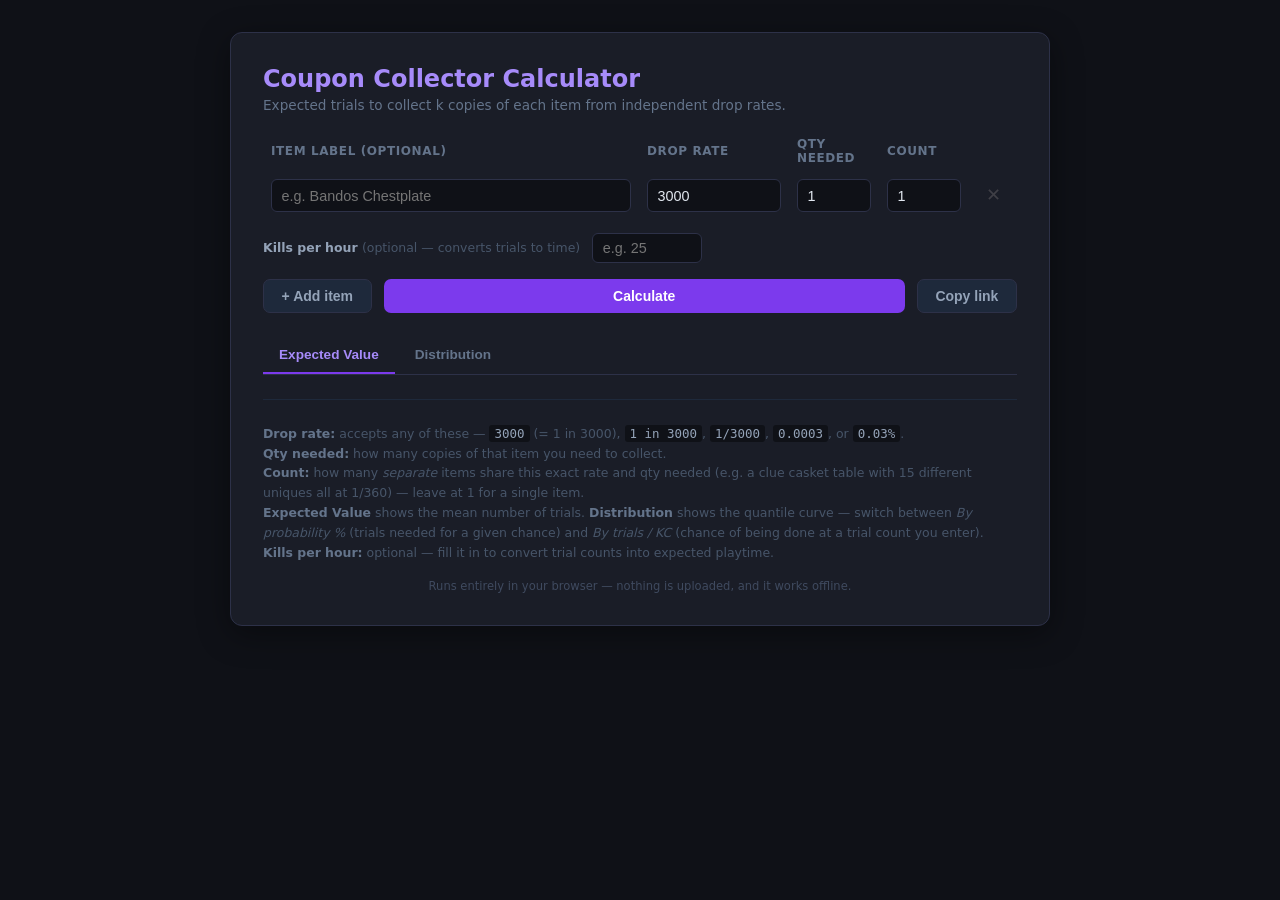
<file: index.html>
<!DOCTYPE html>
<html lang="en">
<head>
  <meta charset="UTF-8" />
  <meta name="viewport" content="width=device-width, initial-scale=1.0" />
  <title>Coupon Collector Calculator</title>
  <meta name="description" content="Expected trials and full distribution for collecting k copies of every item from independent drop rates. Runs entirely in your browser." />
  <link rel="icon" href="favicon.svg" type="image/svg+xml" />
  <link rel="stylesheet" href="assets/styles.css" />
</head>
<body>
  <div class="card">
    <h1>Coupon Collector Calculator</h1>
    <p class="subtitle">Expected trials to collect k copies of each item from independent drop rates.</p>

    <div class="table-scroll">
      <table class="items-table">
        <thead>
          <tr>
            <th>Item label (optional)</th>
            <th style="width:150px">Drop rate</th>
            <th style="width:90px">Qty needed</th>
            <th style="width:90px">Count</th>
            <th></th>
          </tr>
        </thead>
        <tbody id="itemsBody"></tbody>
      </table>
    </div>

    <div class="kph-row">
      <label for="kphInput">Kills per hour <span style="color:#475569;font-weight:400">(optional — converts trials to time)</span></label>
      <input type="text" id="kphInput" placeholder="e.g. 25" />
    </div>

    <div class="actions">
      <button class="btn btn-add" id="btnAdd">+ Add item</button>
      <button class="btn btn-calc" id="btnCalc">Calculate</button>
      <button class="btn btn-share" id="btnShare" title="Copy a link that reproduces this table">Copy link</button>
    </div>

    <div class="error-box" id="errorBox"></div>

    <div class="tabs">
      <button class="tab-btn active" data-tab="expected">Expected Value</button>
      <button class="tab-btn" data-tab="distribution">Distribution</button>
    </div>

    <div class="tab-panel active" data-tab="expected">
      <div class="result-box" id="resultBox">
        <div class="result-label">Expected trials</div>
        <div class="result-value" id="resultValue">—</div>
        <div class="time-sub" id="resultTime"></div>
        <div class="result-sub" id="resultSub"></div>
        <div class="warning-box" id="warningBox"></div>
      </div>
    </div>

    <div class="tab-panel" data-tab="distribution">
      <div class="dist-empty" id="distEmpty">Run Calculate to see the distribution.</div>
      <div class="dist-content" id="distContent">
        <div class="mode-toggle-row">
          <button class="mode-btn active" id="modeBtnPct" data-mode="pct">By probability %</button>
          <button class="mode-btn" id="modeBtnKc" data-mode="kc">By trials / KC</button>
        </div>

        <div class="dist-callout">
          <div class="dist-callout-label" id="distCalloutLabel">Trials to be done with <span id="sliderPctInline">50</span>% probability</div>
          <div class="dist-callout-value" id="quantileValue">—</div>
          <div class="time-sub" id="quantileTime"></div>
          <div class="dist-callout-sub" id="distCalloutSub">Move the slider to scrub through percentiles.</div>
        </div>

        <div class="slider-row" id="pctModePanel">
          <span style="font-size:0.75rem;color:#64748b">1%</span>
          <input type="range" id="pctSlider" min="1" max="99" value="50" step="1" aria-label="Probability percentile" />
          <span class="slider-pct" id="pctValue">50%</span>
        </div>

        <div class="kc-row hidden" id="kcModePanel">
          <label for="kcInput">Trials done so far</label>
          <input type="number" id="kcInput" min="0" step="1" placeholder="e.g. 1500" />
          <span class="kc-hint">how far along are you?</span>
        </div>

        <div class="chart-wrap">
          <svg id="distChart" viewBox="0 0 700 360" role="img" aria-label="Quantile curve: trials needed against probability of being finished"></svg>
        </div>
        <div class="quick-stats" id="quickStats"></div>
      </div>
    </div>

    <hr class="divider" />
    <p class="help-text">
      <strong>Drop rate:</strong> accepts any of these — <code>3000</code> (= 1 in 3000), <code>1 in 3000</code>, <code>1/3000</code>, <code>0.0003</code>, or <code>0.03%</code>.<br />
      <strong>Qty needed:</strong> how many copies of that item you need to collect.<br />
      <strong>Count:</strong> how many <em>separate</em> items share this exact rate and qty needed (e.g. a clue casket table with 15 different uniques all at 1/360) — leave at 1 for a single item.<br />
      <strong>Expected Value</strong> shows the mean number of trials. <strong>Distribution</strong> shows the quantile curve — switch between <em>By probability %</em> (trials needed for a given chance) and <em>By trials / KC</em> (chance of being done at a trial count you enter).<br />
      <strong>Kills per hour:</strong> optional — fill it in to convert trial counts into expected playtime.
    </p>

    <p class="footnote">
      Runs entirely in your browser — nothing is uploaded, and it works offline.
    </p>
  </div>

  <div class="toast" id="toast"></div>

  <script src="assets/coupon.js"></script>
  <script src="assets/app.js"></script>
</body>
</html>
</file>
<file: assets/styles.css>
*, *::before, *::after { box-sizing: border-box; margin: 0; padding: 0; }

body {
  font-family: 'Segoe UI', system-ui, sans-serif;
  background: #0f1117;
  color: #e2e8f0;
  min-height: 100vh;
  display: flex;
  flex-direction: column;
  align-items: center;
  padding: 2rem 1rem;
}

.card {
  background: #1a1d27;
  border: 1px solid #2d3148;
  border-radius: 12px;
  padding: 2rem;
  width: 100%;
  max-width: 820px;
  box-shadow: 0 8px 32px rgba(0,0,0,0.4);
}

h1 {
  font-size: 1.5rem;
  font-weight: 700;
  color: #a78bfa;
  margin-bottom: 0.25rem;
}

.subtitle {
  font-size: 0.85rem;
  color: #64748b;
  margin-bottom: 1.5rem;
}

/* Table */
.table-scroll { overflow-x: auto; }

.items-table {
  width: 100%;
  border-collapse: collapse;
  margin-bottom: 1rem;
  min-width: 520px;
}

.items-table th {
  text-align: left;
  font-size: 0.75rem;
  font-weight: 600;
  text-transform: uppercase;
  letter-spacing: 0.05em;
  color: #64748b;
  padding: 0 0.5rem 0.6rem;
}

.items-table th:last-child { text-align: center; width: 48px; }

.item-row td { padding: 0.3rem 0.5rem; }

.item-row td:last-child { text-align: center; }

input[type="text"], input[type="number"] {
  width: 100%;
  background: #0f1117;
  border: 1px solid #2d3148;
  border-radius: 6px;
  color: #e2e8f0;
  font-size: 0.9rem;
  padding: 0.45rem 0.6rem;
  outline: none;
  transition: border-color 0.15s;
}

input[type="text"]:focus, input[type="number"]:focus {
  border-color: #7c3aed;
}

input.invalid { border-color: #ef4444; }

.btn-remove {
  background: none;
  border: none;
  color: #ef4444;
  cursor: pointer;
  font-size: 1.1rem;
  line-height: 1;
  padding: 0.2rem 0.4rem;
  border-radius: 4px;
  transition: background 0.15s;
}

.btn-remove:hover { background: rgba(239,68,68,0.12); }
.btn-remove:disabled { color: #3f3f46; cursor: default; background: none; }

.actions {
  display: flex;
  gap: 0.75rem;
  margin-bottom: 1.5rem;
  flex-wrap: wrap;
}

.btn {
  padding: 0.5rem 1.1rem;
  border-radius: 7px;
  font-size: 0.875rem;
  font-weight: 600;
  cursor: pointer;
  border: none;
  transition: opacity 0.15s, transform 0.1s;
}

.btn:active { transform: scale(0.97); }

.btn-add, .btn-share {
  background: #1e293b;
  color: #94a3b8;
  border: 1px solid #2d3148;
}
.btn-add:hover, .btn-share:hover { background: #263244; }

.btn-calc {
  background: #7c3aed;
  color: #fff;
  flex: 1;
  min-width: 140px;
}
.btn-calc:hover { opacity: 0.88; }
.btn-calc:disabled { opacity: 0.4; cursor: not-allowed; }

/* Tabs */
.tabs {
  display: flex;
  gap: 0.25rem;
  border-bottom: 1px solid #2d3148;
  margin-bottom: 1rem;
}
.tab-btn {
  background: none;
  border: none;
  color: #64748b;
  font-size: 0.85rem;
  font-weight: 600;
  padding: 0.6rem 1rem;
  cursor: pointer;
  border-bottom: 2px solid transparent;
  transition: color 0.15s, border-color 0.15s;
}
.tab-btn:hover { color: #94a3b8; }
.tab-btn.active {
  color: #a78bfa;
  border-bottom-color: #7c3aed;
}
.tab-panel { display: none; }
.tab-panel.active { display: block; }

/* Results */
.result-box {
  background: #0f1117;
  border: 1px solid #2d3148;
  border-radius: 8px;
  padding: 1.25rem 1.5rem;
  display: none;
}
.result-box.visible { display: block; }

.result-label {
  font-size: 0.75rem;
  text-transform: uppercase;
  letter-spacing: 0.06em;
  color: #64748b;
  margin-bottom: 0.3rem;
}

.result-value {
  font-size: 2rem;
  font-weight: 700;
  color: #a78bfa;
  line-height: 1.1;
}

.result-sub {
  font-size: 0.8rem;
  color: #475569;
  margin-top: 0.4rem;
}

.warning-box {
  background: rgba(234,179,8,0.08);
  border: 1px solid rgba(234,179,8,0.3);
  border-radius: 6px;
  color: #fbbf24;
  font-size: 0.8rem;
  padding: 0.6rem 0.9rem;
  margin-top: 0.9rem;
  display: none;
}
.warning-box.visible { display: block; }

.error-box {
  background: rgba(239,68,68,0.08);
  border: 1px solid rgba(239,68,68,0.3);
  border-radius: 6px;
  color: #f87171;
  font-size: 0.85rem;
  padding: 0.6rem 0.9rem;
  margin-top: 0.75rem;
  margin-bottom: 0.75rem;
  display: none;
}
.error-box.visible { display: block; }

.divider {
  border: none;
  border-top: 1px solid #1e293b;
  margin: 1.5rem 0;
}

.help-text {
  font-size: 0.78rem;
  color: #475569;
  line-height: 1.6;
}
.help-text strong { color: #64748b; }
.help-text code {
  background: #0f1117;
  padding: 1px 5px;
  border-radius: 3px;
  color: #94a3b8;
  font-size: 0.78rem;
}

/* Distribution */
.dist-empty {
  text-align: center;
  color: #475569;
  font-size: 0.85rem;
  padding: 2rem 1rem;
}

.dist-content { display: none; }
.dist-content.visible { display: block; }

.dist-callout {
  background: #0f1117;
  border: 1px solid #2d3148;
  border-radius: 8px;
  padding: 1rem 1.25rem;
  margin-bottom: 1rem;
}
.dist-callout-label {
  font-size: 0.75rem;
  text-transform: uppercase;
  letter-spacing: 0.06em;
  color: #64748b;
  margin-bottom: 0.25rem;
}
.dist-callout-value {
  font-size: 1.75rem;
  font-weight: 700;
  color: #a78bfa;
  line-height: 1.1;
}
.dist-callout-sub {
  font-size: 0.8rem;
  color: #64748b;
  margin-top: 0.35rem;
}

.mode-toggle-row {
  display: flex;
  gap: 0.5rem;
  margin-bottom: 0.9rem;
  flex-wrap: wrap;
}
.mode-btn {
  background: #0f1117;
  border: 1px solid #2d3148;
  color: #64748b;
  font-size: 0.78rem;
  font-weight: 600;
  padding: 0.4rem 0.8rem;
  border-radius: 6px;
  cursor: pointer;
  transition: color 0.15s, border-color 0.15s, background 0.15s;
}
.mode-btn:hover { color: #94a3b8; }
.mode-btn.active {
  color: #a78bfa;
  border-color: #7c3aed;
  background: rgba(124,58,237,0.08);
}

.slider-row {
  display: flex;
  align-items: center;
  gap: 0.85rem;
  margin: 0.75rem 0 1.25rem;
}
.slider-row.hidden { display: none; }
.slider-row input[type="range"] {
  flex: 1;
  accent-color: #7c3aed;
  height: 4px;
}
.slider-pct {
  font-weight: 700;
  color: #a78bfa;
  width: 3.2rem;
  text-align: right;
  font-variant-numeric: tabular-nums;
}

.kc-row {
  display: flex;
  align-items: center;
  gap: 0.75rem;
  margin: 0.75rem 0 1.25rem;
  flex-wrap: wrap;
}
.kc-row.hidden { display: none; }
.kc-row label {
  font-size: 0.78rem;
  color: #94a3b8;
  font-weight: 600;
  white-space: nowrap;
}
.kc-row input {
  width: 140px;
  background: #0f1117;
  border: 1px solid #2d3148;
  border-radius: 6px;
  color: #e2e8f0;
  font-size: 0.9rem;
  padding: 0.45rem 0.6rem;
  outline: none;
}
.kc-row input:focus { border-color: #7c3aed; }
.kc-hint {
  font-size: 0.75rem;
  color: #475569;
}

.chart-wrap {
  background: #0f1117;
  border: 1px solid #2d3148;
  border-radius: 8px;
  padding: 0.75rem;
  position: relative;
}
.chart-wrap svg { display: block; width: 100%; height: auto; }

.quick-stats {
  display: grid;
  grid-template-columns: repeat(auto-fit, minmax(110px, 1fr));
  gap: 0.5rem;
  margin-top: 1rem;
}
.stat {
  background: #0f1117;
  border: 1px solid #2d3148;
  border-radius: 6px;
  padding: 0.55rem 0.7rem;
}
.stat-label {
  font-size: 0.65rem;
  text-transform: uppercase;
  letter-spacing: 0.05em;
  color: #64748b;
}
.stat-value {
  font-size: 1rem;
  font-weight: 700;
  color: #e2e8f0;
  font-variant-numeric: tabular-nums;
  margin-top: 0.15rem;
}
.stat-sub {
  font-size: 0.7rem;
  color: #64748b;
  margin-top: 0.1rem;
}

/* KPH input */
.kph-row {
  display: flex;
  align-items: center;
  gap: 0.75rem;
  margin-bottom: 1rem;
  flex-wrap: wrap;
}
.kph-row label {
  font-size: 0.78rem;
  color: #94a3b8;
  font-weight: 600;
}
.kph-row input {
  width: 110px;
  background: #0f1117;
  border: 1px solid #2d3148;
  border-radius: 6px;
  color: #e2e8f0;
  font-size: 0.9rem;
  padding: 0.4rem 0.6rem;
  outline: none;
}
.kph-row input:focus { border-color: #7c3aed; }

.time-sub {
  font-size: 0.95rem;
  color: #94a3b8;
  margin-top: 0.35rem;
  font-weight: 500;
}

/* Transient "copied" confirmation for the share button */
.toast {
  position: fixed;
  left: 50%;
  bottom: 1.5rem;
  transform: translateX(-50%) translateY(0.5rem);
  background: #1e293b;
  border: 1px solid #2d3148;
  color: #e2e8f0;
  font-size: 0.82rem;
  padding: 0.55rem 1rem;
  border-radius: 8px;
  box-shadow: 0 8px 24px rgba(0,0,0,0.45);
  opacity: 0;
  pointer-events: none;
  transition: opacity 0.18s, transform 0.18s;
}
.toast.visible {
  opacity: 1;
  transform: translateX(-50%) translateY(0);
}

.footnote {
  font-size: 0.72rem;
  color: #3f4a5f;
  margin-top: 1rem;
  text-align: center;
}
.footnote a { color: #64748b; }
</file>
